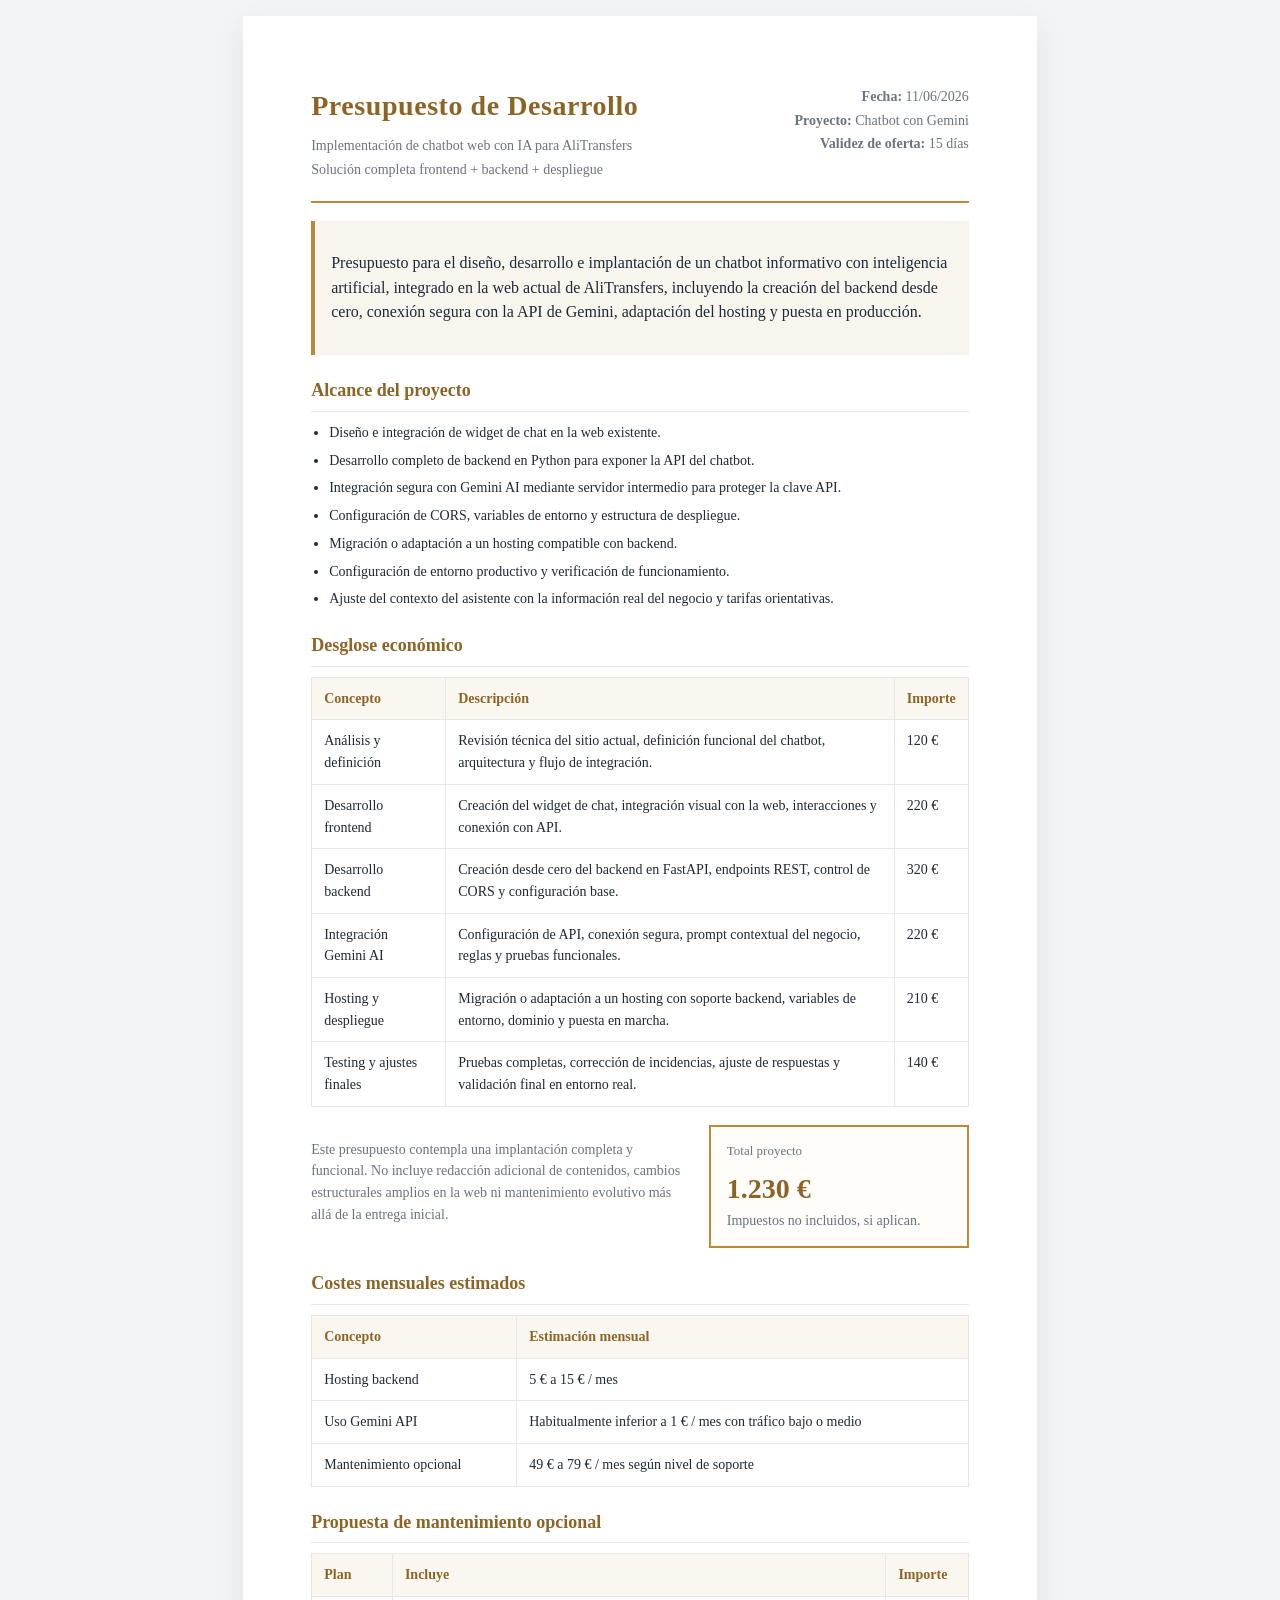
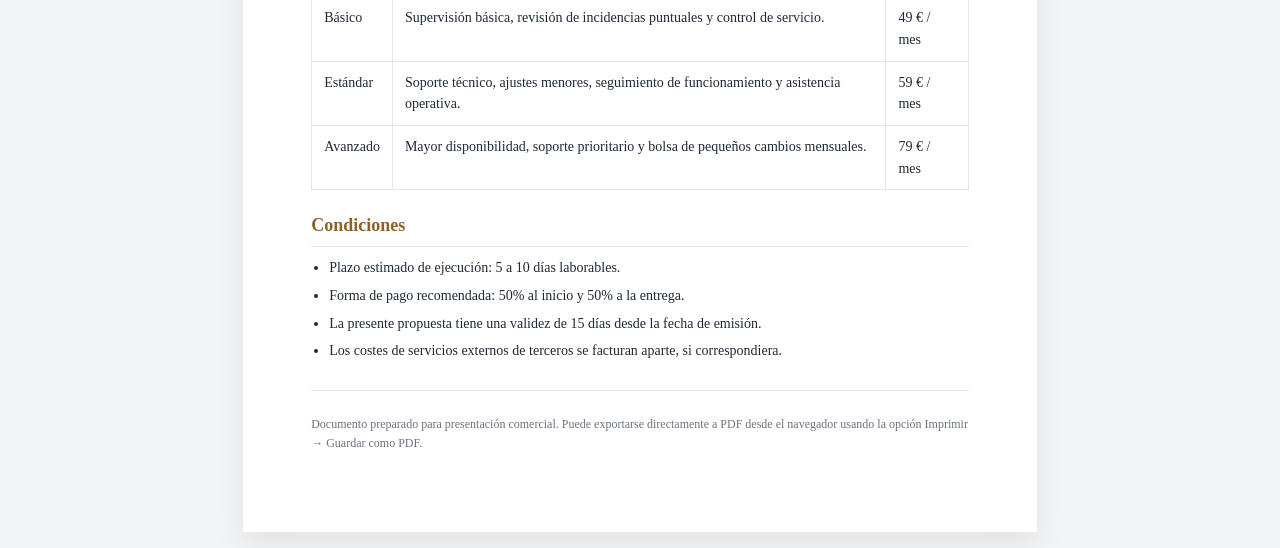
<file: presupuesto-chatbot-alitransfers.html>
<!DOCTYPE html>
<html lang="es">
<head>
  <meta charset="utf-8">
  <meta name="viewport" content="width=device-width, initial-scale=1.0">
  <title>Presupuesto - Chatbot Web con IA</title>
  <style>
    :root {
      --ink: #1f2937;
      --muted: #6b7280;
      --gold: #bc8937;
      --gold-dark: #8d6425;
      --line: #e5e7eb;
      --paper: #ffffff;
      --soft: #f8f5ef;
    }

    * {
      box-sizing: border-box;
    }

    body {
      margin: 0;
      font-family: Georgia, "Times New Roman", serif;
      color: var(--ink);
      background: #f3f4f6;
      line-height: 1.55;
    }

    .page {
      width: 210mm;
      min-height: 297mm;
      margin: 16px auto;
      background: var(--paper);
      padding: 18mm;
      box-shadow: 0 12px 32px rgba(0, 0, 0, 0.08);
    }

    .header {
      display: flex;
      justify-content: space-between;
      gap: 24px;
      padding-bottom: 18px;
      border-bottom: 2px solid var(--gold);
    }

    .brand h1 {
      margin: 0 0 8px;
      font-size: 28px;
      letter-spacing: 0.02em;
      color: var(--gold-dark);
    }

    .brand p,
    .meta p,
    .section p,
    .section li,
    .table,
    .note {
      font-size: 14px;
    }

    .meta {
      min-width: 220px;
      text-align: right;
    }

    .meta p,
    .brand p {
      margin: 2px 0;
      color: var(--muted);
    }

    .lead {
      margin-top: 18px;
      padding: 14px 16px;
      background: var(--soft);
      border-left: 4px solid var(--gold);
    }

    .section {
      margin-top: 22px;
    }

    .section h2 {
      margin: 0 0 10px;
      font-size: 18px;
      color: var(--gold-dark);
      border-bottom: 1px solid var(--line);
      padding-bottom: 6px;
    }

    ul {
      margin: 8px 0 0 18px;
      padding: 0;
    }

    li {
      margin: 6px 0;
    }

    table {
      width: 100%;
      border-collapse: collapse;
      margin-top: 10px;
      font-size: 14px;
    }

    th,
    td {
      border: 1px solid var(--line);
      padding: 10px 12px;
      vertical-align: top;
      text-align: left;
    }

    th {
      background: #faf7f0;
      color: var(--gold-dark);
      font-weight: bold;
    }

    .totals {
      margin-top: 18px;
      display: grid;
      grid-template-columns: 1fr 260px;
      gap: 18px;
      align-items: start;
    }

    .total-box {
      border: 2px solid var(--gold);
      padding: 14px 16px;
      background: #fffdfa;
    }

    .total-box p {
      margin: 0;
    }

    .total-box .label {
      color: var(--muted);
      font-size: 13px;
      margin-bottom: 6px;
    }

    .total-box .amount {
      font-size: 28px;
      color: var(--gold-dark);
      font-weight: bold;
    }

    .note {
      color: var(--muted);
    }

    .footer {
      margin-top: 28px;
      padding-top: 12px;
      border-top: 1px solid var(--line);
      color: var(--muted);
      font-size: 12px;
    }

    @media print {
      body {
        background: white;
      }

      .page {
        margin: 0;
        width: auto;
        min-height: auto;
        box-shadow: none;
      }
    }
  </style>
</head>
<body>
  <main class="page">
    <header class="header">
      <div class="brand">
        <h1>Presupuesto de Desarrollo</h1>
        <p>Implementación de chatbot web con IA para AliTransfers</p>
        <p>Solución completa frontend + backend + despliegue</p>
      </div>
      <div class="meta">
        <p><strong>Fecha:</strong> 11/06/2026</p>
        <p><strong>Proyecto:</strong> Chatbot con Gemini</p>
        <p><strong>Validez de oferta:</strong> 15 días</p>
      </div>
    </header>

    <section class="lead">
      <p>
        Presupuesto para el diseño, desarrollo e implantación de un chatbot informativo con inteligencia artificial,
        integrado en la web actual de AliTransfers, incluyendo la creación del backend desde cero, conexión segura con
        la API de Gemini, adaptación del hosting y puesta en producción.
      </p>
    </section>

    <section class="section">
      <h2>Alcance del proyecto</h2>
      <ul>
        <li>Diseño e integración de widget de chat en la web existente.</li>
        <li>Desarrollo completo de backend en Python para exponer la API del chatbot.</li>
        <li>Integración segura con Gemini AI mediante servidor intermedio para proteger la clave API.</li>
        <li>Configuración de CORS, variables de entorno y estructura de despliegue.</li>
        <li>Migración o adaptación a un hosting compatible con backend.</li>
        <li>Configuración de entorno productivo y verificación de funcionamiento.</li>
        <li>Ajuste del contexto del asistente con la información real del negocio y tarifas orientativas.</li>
      </ul>
    </section>

    <section class="section">
      <h2>Desglose económico</h2>
      <table>
        <thead>
          <tr>
            <th>Concepto</th>
            <th>Descripción</th>
            <th>Importe</th>
          </tr>
        </thead>
        <tbody>
          <tr>
            <td>Análisis y definición</td>
            <td>Revisión técnica del sitio actual, definición funcional del chatbot, arquitectura y flujo de integración.</td>
            <td>120 €</td>
          </tr>
          <tr>
            <td>Desarrollo frontend</td>
            <td>Creación del widget de chat, integración visual con la web, interacciones y conexión con API.</td>
            <td>220 €</td>
          </tr>
          <tr>
            <td>Desarrollo backend</td>
            <td>Creación desde cero del backend en FastAPI, endpoints REST, control de CORS y configuración base.</td>
            <td>320 €</td>
          </tr>
          <tr>
            <td>Integración Gemini AI</td>
            <td>Configuración de API, conexión segura, prompt contextual del negocio, reglas y pruebas funcionales.</td>
            <td>220 €</td>
          </tr>
          <tr>
            <td>Hosting y despliegue</td>
            <td>Migración o adaptación a un hosting con soporte backend, variables de entorno, dominio y puesta en marcha.</td>
            <td>210 €</td>
          </tr>
          <tr>
            <td>Testing y ajustes finales</td>
            <td>Pruebas completas, corrección de incidencias, ajuste de respuestas y validación final en entorno real.</td>
            <td>140 €</td>
          </tr>
        </tbody>
      </table>

      <div class="totals">
        <div>
          <p class="note">
            Este presupuesto contempla una implantación completa y funcional. No incluye redacción adicional de contenidos,
            cambios estructurales amplios en la web ni mantenimiento evolutivo más allá de la entrega inicial.
          </p>
        </div>
        <div class="total-box">
          <p class="label">Total proyecto</p>
          <p class="amount">1.230 €</p>
          <p class="note">Impuestos no incluidos, si aplican.</p>
        </div>
      </div>
    </section>

    <section class="section">
      <h2>Costes mensuales estimados</h2>
      <table>
        <thead>
          <tr>
            <th>Concepto</th>
            <th>Estimación mensual</th>
          </tr>
        </thead>
        <tbody>
          <tr>
            <td>Hosting backend</td>
            <td>5 € a 15 € / mes</td>
          </tr>
          <tr>
            <td>Uso Gemini API</td>
            <td>Habitualmente inferior a 1 € / mes con tráfico bajo o medio</td>
          </tr>
          <tr>
            <td>Mantenimiento opcional</td>
            <td>49 € a 79 € / mes según nivel de soporte</td>
          </tr>
        </tbody>
      </table>
    </section>

    <section class="section">
      <h2>Propuesta de mantenimiento opcional</h2>
      <table>
        <thead>
          <tr>
            <th>Plan</th>
            <th>Incluye</th>
            <th>Importe</th>
          </tr>
        </thead>
        <tbody>
          <tr>
            <td>Básico</td>
            <td>Supervisión básica, revisión de incidencias puntuales y control de servicio.</td>
            <td>49 € / mes</td>
          </tr>
          <tr>
            <td>Estándar</td>
            <td>Soporte técnico, ajustes menores, seguimiento de funcionamiento y asistencia operativa.</td>
            <td>59 € / mes</td>
          </tr>
          <tr>
            <td>Avanzado</td>
            <td>Mayor disponibilidad, soporte prioritario y bolsa de pequeños cambios mensuales.</td>
            <td>79 € / mes</td>
          </tr>
        </tbody>
      </table>
    </section>

    <section class="section">
      <h2>Condiciones</h2>
      <ul>
        <li>Plazo estimado de ejecución: 5 a 10 días laborables.</li>
        <li>Forma de pago recomendada: 50% al inicio y 50% a la entrega.</li>
        <li>La presente propuesta tiene una validez de 15 días desde la fecha de emisión.</li>
        <li>Los costes de servicios externos de terceros se facturan aparte, si correspondiera.</li>
      </ul>
    </section>

    <footer class="footer">
      <p>Documento preparado para presentación comercial. Puede exportarse directamente a PDF desde el navegador usando la opción Imprimir → Guardar como PDF.</p>
    </footer>
  </main>
</body>
</html>
</file>
